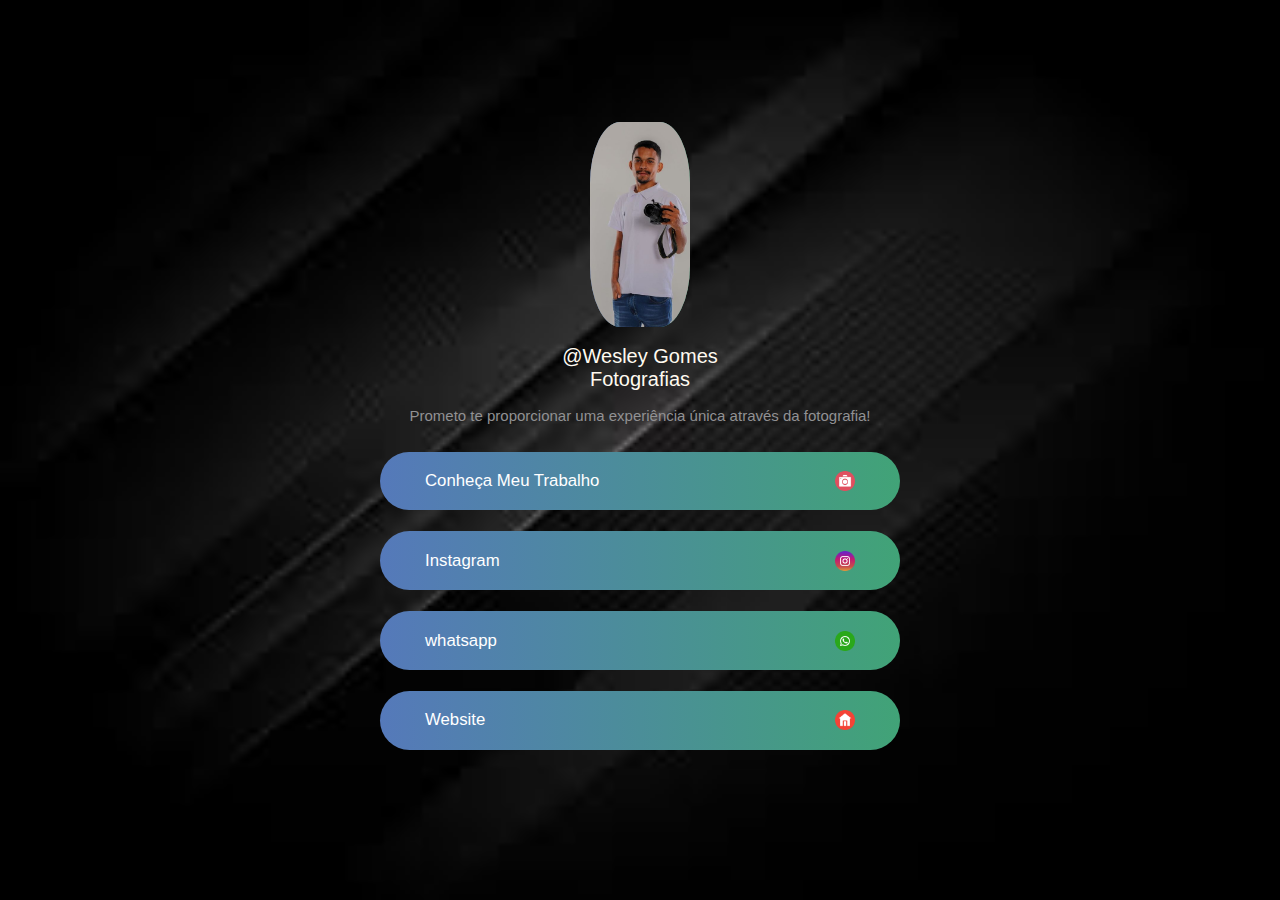
<file: index.html>
<!DOCTYPE html> 
 <html lang="en"> 
 <head> 
     <meta charset="UTF-8"> 
     <meta name="viewport" content="width=device-width, initial-scale=1.0"> 
     <title>Social links</title> 
     <link rel="stylesheet" href="style.css"> 
  <meta name="google-site-verification" content="eKXPlJsowyIIYL566pgIsFYTImuBfDSJ1D7A_9Qnvsc" />
 </head> 
 <body> 
     <section class="container"> 
     <header> 
         <img class="foto estilo" src="img/foto3.png" alt="logo"> 
         <h1 class="titu">@Wesley Gomes <br>Fotografias</h1> 
         <p class="descri">Prometo te proporcionar uma experiência única através da fotografia!</p> 
  
     </header> 
  
         <Ul class="lista"> 
            <li class="lista-item estilo">  
             <a class="link" href="index1.html">Conheça Meu Trabalho<img class="img" src="img/camera-fotografica (1).png"></a> 
         </li> 
             <li class="lista-item estilo"> 
             <a class="link" href="https://instagram.com/euwesleyphotography?igshid=MzR1ODBiNWF1ZA==">Instagram<img class="img" src="img/instagram.png"> 
         </li></a> 
             <li class="lista-item estilo"> 
             <a class="link" href="https://wa.me/5581994272043">whatsapp<img class="img" src="img/whatsapp.png"></a> 
         </li> 
             <li class="lista-item estilo"> 
             <a class="link" href="website.html">Website<img class="img" src="img/casa.png"></a> 
            </li> 
         </Ul> 
  
     </section> 
  
     <footer> 
  
     </footer> 
  
  
  
  
 </body> 
 </html>
</file>
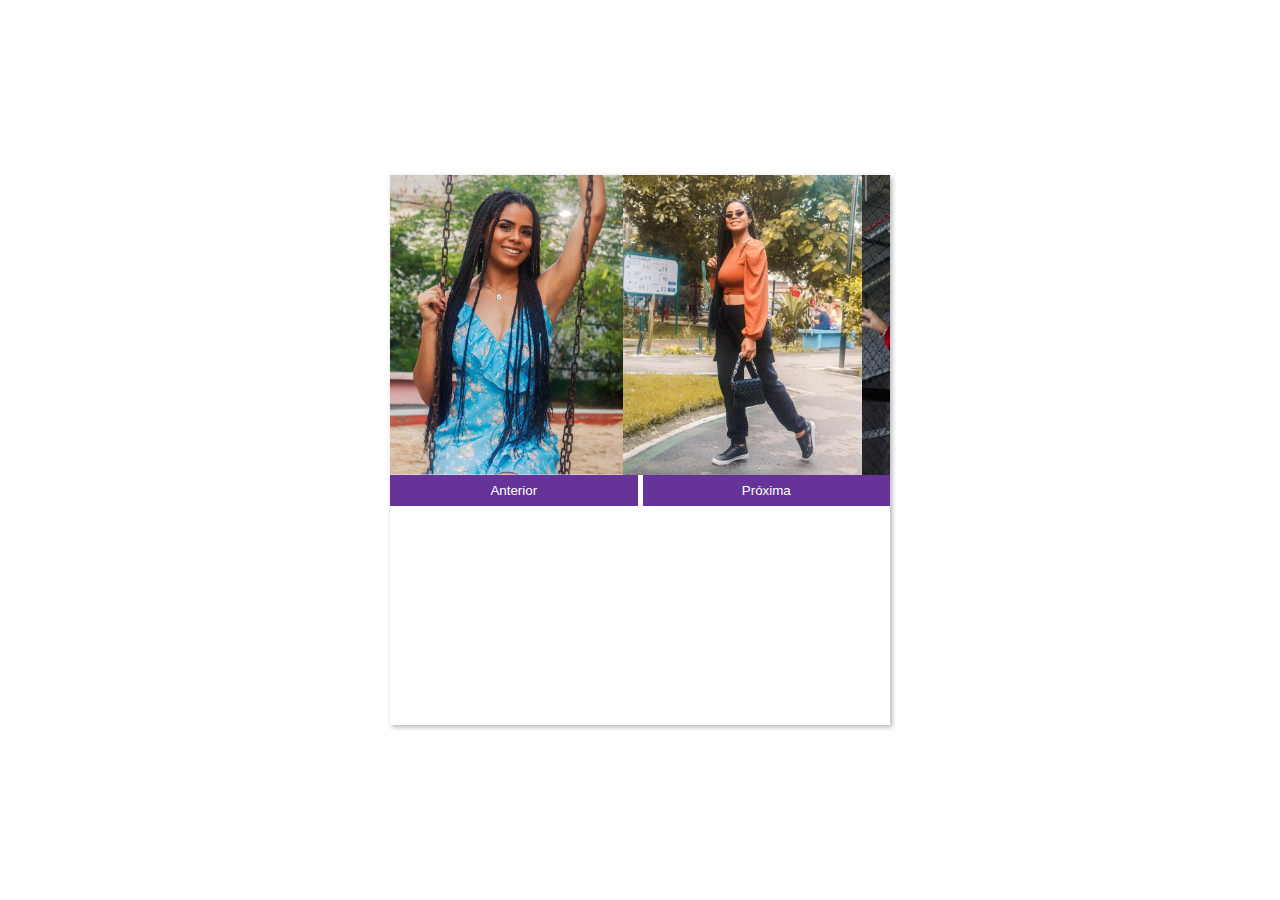
<file: index1.html>
<!DOCTYPE html> 
 <html lang="en"> 
   <head> 
     <meta charset="UTF-8" /> 
     <meta name="viewport" content="width=device-width, initial-scale=1.0" /> 
     <link rel="stylesheet" href="style1.css" /> 
     <title>Image Carousel</title> 
   </head> 
   <body> 
     <div class="carousel"> 
       <div class="image-container" id="imgs"> 
         <img src="img/balanço.png"
        alt="first-image" 
        /> 
     <img 
        src="img/fo2.png" 
        alt="second-image" 
        /> 
     <img 
        src="img/fo3.png" 
        alt="third-image" 
        /> 
     <img 
        src="img/fo4.png" 
        alt="fourth-image" 
        /> 
        <img 
        src="img/fo5.png" 
        alt="fourth-image" 
        /> 
        <img 
        src="img/fo6.png" 
        alt="fourth-image" 
        /> 
       </div> 
  
       <div class="buttons-container"> 
         <button id="left" class="btn">Anterior</button> 
         <button id="right" class="btn">Próxima</button> 
       </div> 
     </div> 
  
     <script src="script1.js"></script> 
   </body> 
 </html>
</file>
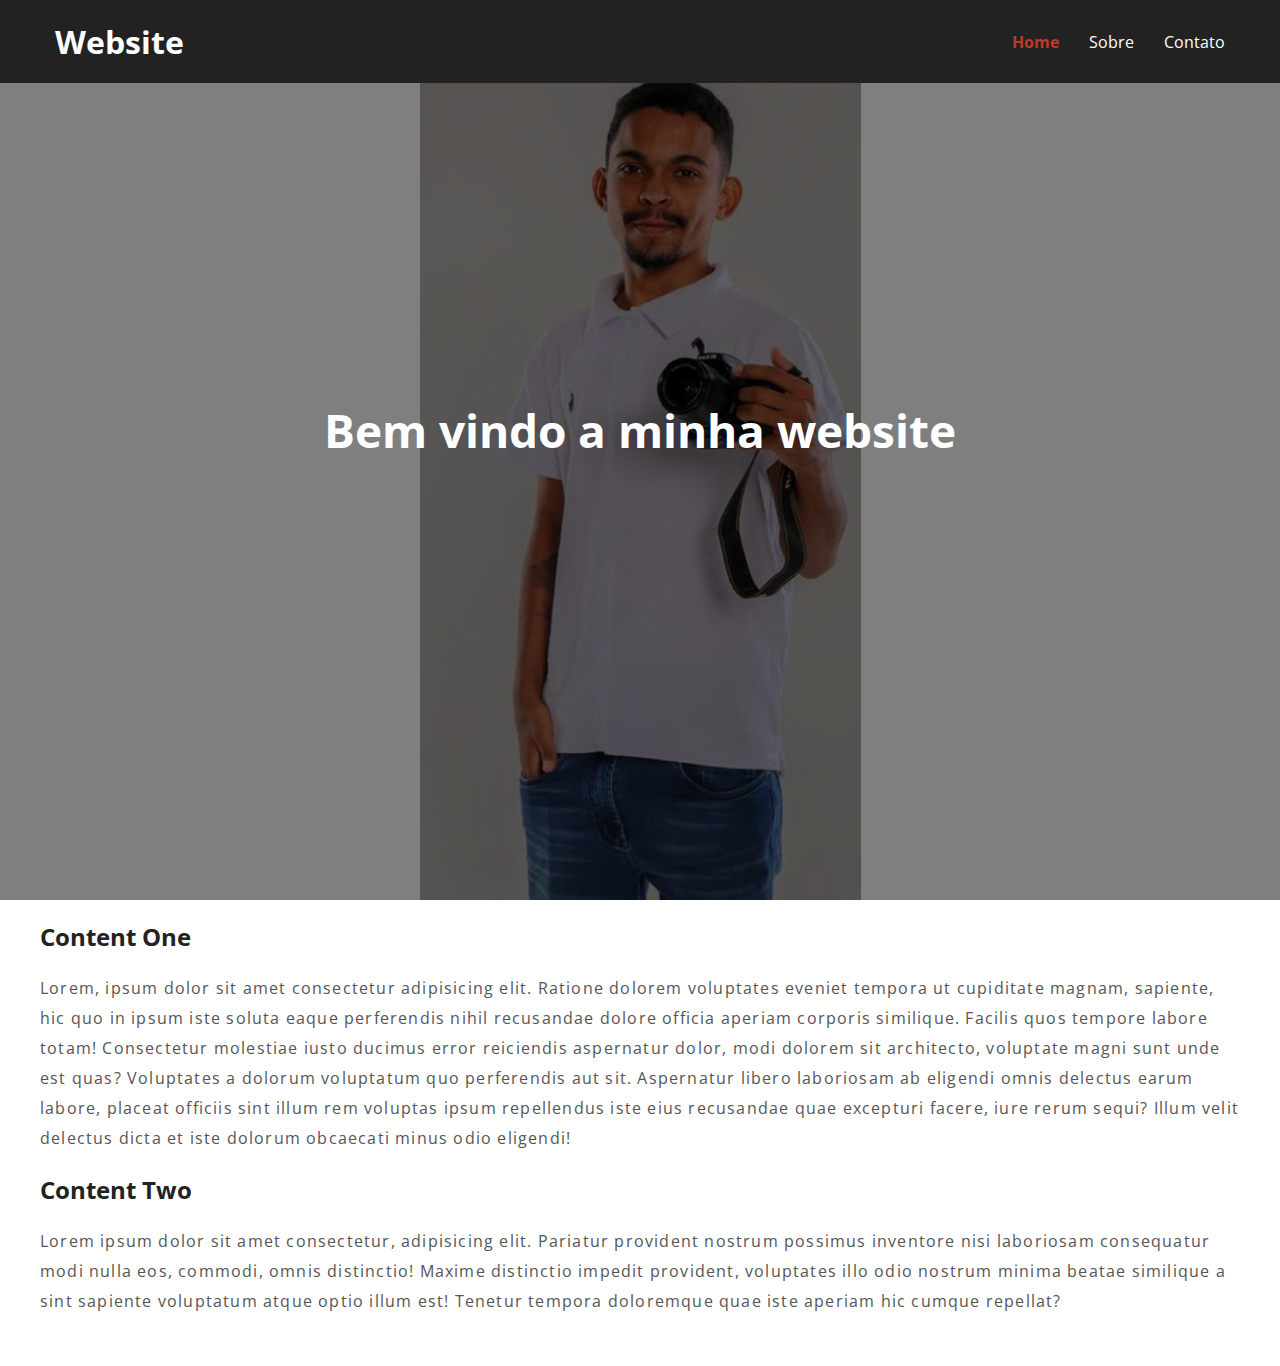
<file: website.html>
<!DOCTYPE html> 
 <html lang="en"> 
   <head> 
     <meta charset="UTF-8" /> 
     <meta name="viewport" content="width=device-width, initial-scale=1.0" /> 
     <link rel="stylesheet" href="website.css" /> 
     <title>Website</title> 
   </head> 
   <body> 
     <nav class="nav"> 
       <div class="container"> 
         <h1 class="logo"><a href="/website.html">Website</a></h1> 
         <ul> 
           <li><a href="#" class="current">Home</a></li> 
           <li><a href="#">Sobre</a></li> 
           <li><a href="#">Contato</a></li> 
         </ul> 
       </div> 
     </nav> 
  
     <div class="hero"> 
       <div class="container"> 
         <h1>Bem vindo a minha website</h1> 
         <p></p> 
       </div> 
     </div> 
  
     <section class="container content"> 
       <h2>Content One</h2> 
       <p>Lorem, ipsum dolor sit amet consectetur adipisicing elit. Ratione dolorem voluptates eveniet tempora ut cupiditate magnam, sapiente, hic quo in ipsum iste soluta eaque perferendis nihil recusandae dolore officia aperiam corporis similique. Facilis quos tempore labore totam! Consectetur molestiae iusto ducimus error reiciendis aspernatur dolor, modi dolorem sit architecto, voluptate magni sunt unde est quas? Voluptates a dolorum voluptatum quo perferendis aut sit. Aspernatur libero laboriosam ab eligendi omnis delectus earum labore, placeat officiis sint illum rem voluptas ipsum repellendus iste eius recusandae quae excepturi facere, iure rerum sequi? Illum velit delectus dicta et iste dolorum obcaecati minus odio eligendi!</p> 
  
       <h3>Content Two</h3> 
       <p>Lorem ipsum dolor sit amet consectetur, adipisicing elit. Pariatur provident nostrum possimus inventore nisi laboriosam consequatur modi nulla eos, commodi, omnis distinctio! Maxime distinctio impedit provident, voluptates illo odio nostrum minima beatae similique a sint sapiente voluptatum atque optio illum est! Tenetur tempora doloremque quae iste aperiam hic cumque repellat?</p> 
     </section> 
  
     <script src="website.js"></script> 
   </body> 
 </html>
</file>
<file: style.css>
*{ 
     margin: 0; 
     padding: 0; 
     box-sizing: border-box; 
 } 
 html{ 
     height: 100vh; 
     font-size: 14px; 
 } 
 body{ 
      background-image: url("img/foto2.jpeg"); 
       background-repeat:no-repeat ; 
      background-size: cover;  
      height: 100%; 
      font-family: 'Segoe UI', Tahoma, Geneva, Verdana, sans-serif; 
 } 
  
 .container{ 
    max-width: 560px; 
     margin: auto; 
     padding: 20px; 
     color: floralwhite; 
     height: 100%; 
     display: flex; 
     flex-direction: column; 
     justify-content: center;     
 } 
  
 .estilo{ 
     background: linear-gradient(to right, #5579BA, #41A377); 
  
 } 
  
 .foto{ 
     width: 100px; 
     
     border-radius: 30%; 
     
 } 
 header{ 
     font-size: 10px; 
     text-align: center;
 } 
  
 .titu{ 
     font-weight: 400; 
     font-size: 2em; 
     margin: 16px 0; 
 } 
 .descri{ 
 font-size: 1.5em; 
 color: #919193; 
  
 } 
 a{ 
     color: white; 
     text-decoration: none; 
 } 
 .lista{ 
     list-style: none; 
     display: flex; 
     flex-direction: column; 
     margin: 2em 0; 
     gap: 1.5em; 
 } 
 .lista-item{ 
     font-size: 1.2em; 
     height: 3.5em; 
     border-radius: 2em; 
     display: flex; 
  }    
 .link{  
     padding: 0 45px; 
  
     display: flex; 
     justify-content: space-between; 
     align-items: center; 
     flex-grow: 1; 
 } 
 .img{ 
     width: 1.2em; 
  
 } 
  
 /* 
 @media screen and (min-width:815px) { 
     html{ 
         font-size: 20px; 
     } 
  
 }
</file>
<file: style1.css>
@import url('https://fonts.googleapis.com/css2?family=Roboto:wght@400;700&display=swap'); 
  
 * { 
   box-sizing: border-box; 
 } 
  
 body { 
   font-family: 'Roboto', sans-serif; 
   display: flex; 
   align-items: center; 
   justify-content: center; 
   height: 100vh; 
   margin: 0; 
 } 
  
 img { 
   width: 300px; 
   height: 300px; 
   object-fit: cover; 
 } 
  
 .carousel { 
   box-shadow: 2px 2px 5px rgba(0, 0, 0, 0.3); 
   height: 550px; 
   width: 500px; 
   overflow: hidden; 
 } 
  
 .image-container { 
   display: flex; 
   transform: translateX(0); 
   transition: transform 0.5s ease-in-out; 
 } 
  
 .buttons-container { 
   display: flex; 
   justify-content: space-between; 
 } 
  
 .btn { 
   background-color: rebeccapurple; 
   color: #fff; 
   border: none; 
   padding: 0.5rem; 
   cursor: pointer; 
   width: 49.5%; 
 } 
  
 .btn:hover { 
   opacity: 0.9; 
 } 
  
 .btn:focus { 
   outline: none; 
 }
</file>
<file: website.css>
@import url('https://fonts.googleapis.com/css?family=Open+Sans'); 
  
 * { 
   box-sizing: border-box; 
   margin: 0; 
   padding: 0; 
 } 
  
 body { 
   font-family: 'Open Sans', sans-serif; 
   color: #222; 
   padding-bottom: 50px; 
 } 
  
 .container { 
   max-width: 1200px; 
   margin: 0 auto; 
 } 
  
 .nav { 
   position: fixed; 
   background-color: #222; 
   top: 0; 
   left: 0; 
   right: 0; 
   transition: all 0.3s ease-in-out; 
 } 
  
 .nav .container { 
   display: flex; 
   justify-content: space-between; 
   align-items: center; 
   padding: 20px 0; 
   transition: all 0.3s ease-in-out; 
 } 
  
 .nav ul { 
   display: flex; 
   list-style-type: none; 
   align-items: center; 
   justify-content: center; 
 } 
  
 .nav a { 
   color: #fff; 
   text-decoration: none; 
   padding: 7px 15px; 
   transition: all 0.3s ease-in-out; 
 } 
  
 .nav.active { 
   background-color: #fff; 
   box-shadow: 0 2px 10px rgba(0, 0, 0, 0.3); 
 } 
  
 .nav.active a { 
   color: #000; 
 } 
  
 .nav.active .container { 
   padding: 10px 0; 
 } 
  
 .nav a.current, 
 .nav a:hover { 
   color: #c0392b; 
   font-weight: bold; 
 } 
  
 .hero { 
   background-image: url("img/foto3.png");
   background-repeat: no-repeat; 
   background-size: cover; 
   background-position: bottom center; 
   background-size: 49vh;
   background-attachment: fixed;
   height: 100vh;
   color: #fff; 
   display: flex; 
   justify-content: center; 
   align-items: center; 
   text-align: center; 
   position: relative; 
   margin-bottom: 20px;
   z-index: -2; 
 } 
  
 .hero::before { 
   content: ''; 
   position: absolute; 
   top: 0; 
   left: 0; 
   width: 100%; 
   height: 100%; 
   background-color: rgba(0, 0, 0, 0.5); 
   z-index: -1; 
 } 
  
 .hero h1 { 
   font-size: 46px; 
   margin: -20px 0 20px; 
 } 
  
 .hero p { 
   font-size: 20px; 
   letter-spacing: 1px; 
 } 
  
 .content h2, 
 .content h3 { 
   font-size: 150%; 
   margin: 20px 0; 
 } 
  
 .content p { 
   color: #555; 
   line-height: 30px; 
   letter-spacing: 1.2px; 
 }
</file>
